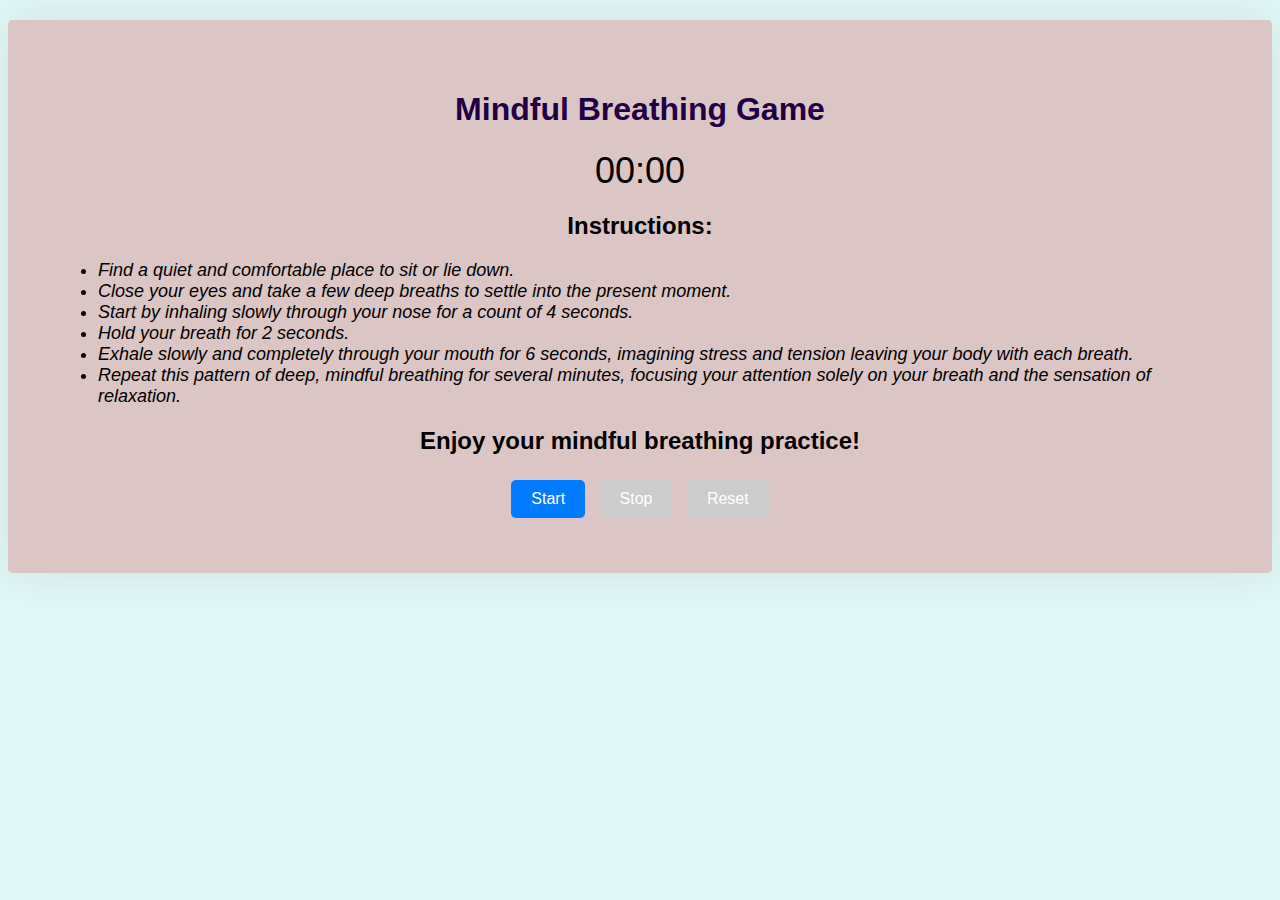
<file: Brain Twister/Breathgame.html>
<!DOCTYPE html>
<html lang="en">
<head>
    <meta charset="UTF-8">
    <meta name="viewport" content="width=device-width, initial-scale=1.0">
    <title>Mindful Breathing Game</title>
    <link rel="stylesheet" href="Breath.css">
</head>
<body>
    <div class="container">
        <h1>Mindful Breathing Game</h1>
        <div class="timer">
            <span id="minutes">00</span>:<span id="seconds">00</span>
        </div>
        <h2>Instructions:</h2>
        <ul>
            <li>Find a quiet and comfortable place to sit or lie down.</li>
            <li>Close your eyes and take a few deep breaths to settle into the present moment.</li>
            <li>Start by inhaling slowly through your nose for a count of 4 seconds.</li>
            <li>Hold your breath for 2 seconds.</li>
            <li>Exhale slowly and completely through your mouth for 6 seconds, imagining stress and tension leaving your body with each breath.</li>
            <li>Repeat this pattern of deep, mindful breathing for several minutes, focusing your attention solely on your breath and the sensation of relaxation.</li>
        </ul>
        <h2>Enjoy your mindful breathing practice!</h2>
        <button id="startButton">Start</button>
        <button id="stopButton" disabled>Stop</button>
        <button id="resetButton" disabled>Reset</button>
    </div>
    <script src="Breath.js"></script>
</body>
</html>
</file>
<file: Brain Twister/Breath.css>
body {
    font-family: Arial, sans-serif;
    background-color: #e2f8f7;
}

.container {
    text-align: center;
    background-color: rgb(220, 197, 197);
    padding: 50px;
    margin: 20px auto;
    border-radius: 5px;
    box-shadow: 0 0 50px rgba(0, 0, 0, 0.1);
    max-width: 100%;
    max-height: 100%;
}

ul{
    text-align: start;
}

ul li{
    font-style: oblique;
    font-size: large;
}

h1 {
    color: #1f0043;
}

h3 {
    text-indent: 1%;
}

.timer {
    font-size: 36px;
    margin: 20px 0;
}

button {
    background-color: #007bff;
    color: white;
    border: none;
    border-radius: 5px;
    padding: 10px 20px;
    font-size: 16px;
    cursor: pointer;
    margin: 5px;
}

button:disabled {
    background-color: #ccc;
    cursor: not-allowed;
}
</file>
